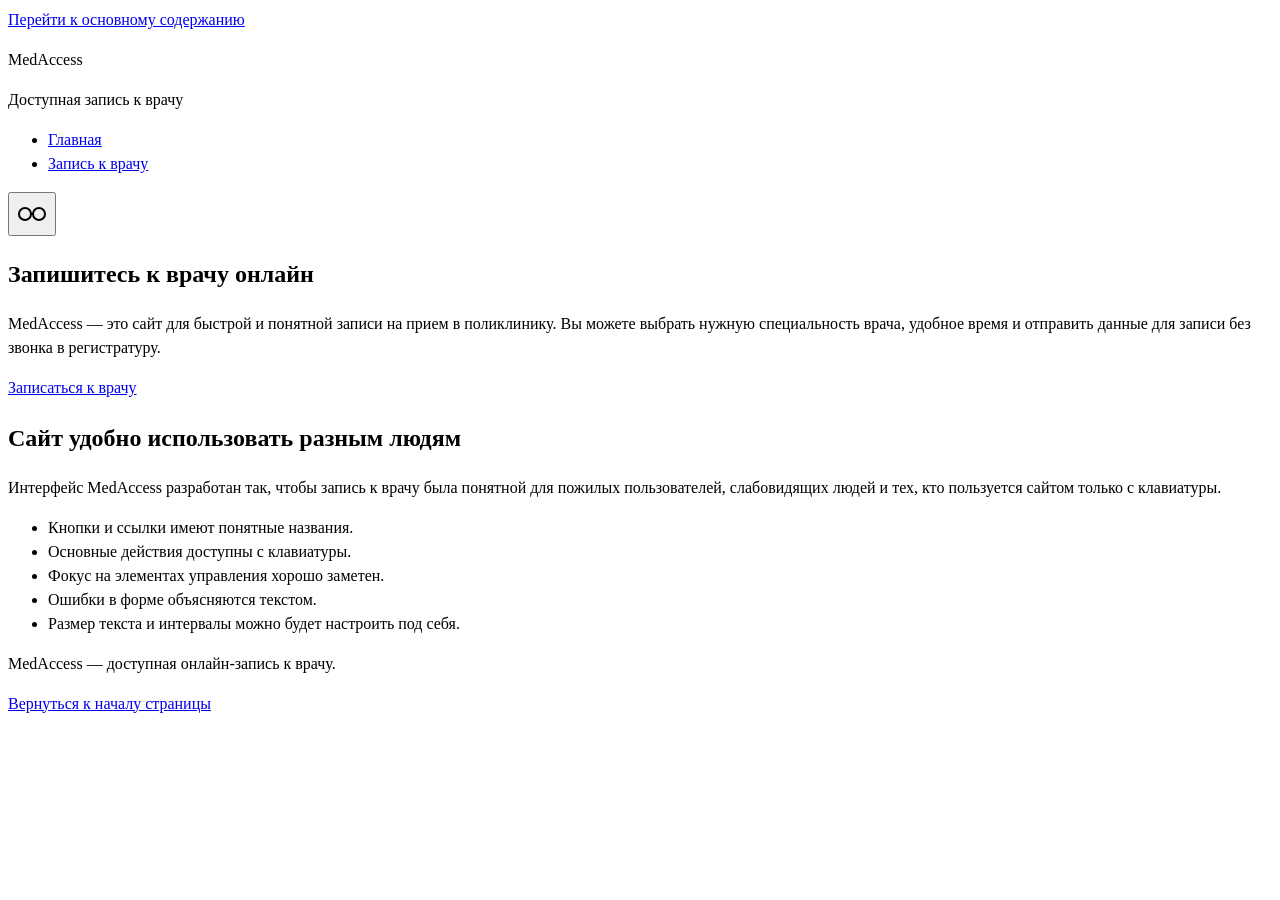
<file: index.html>
<!doctype html>
<html lang="ru">
  <head>
    <meta charset="utf-8">
    <meta name="viewport" content="width=device-width, initial-scale=1">
    <title>MedAccess — запись к врачу</title>
    <link rel="stylesheet" href="css/styles.css">
  </head>
  <body>
    <a class="skip-link" href="#main-content">Перейти к основному содержанию</a>

    <aside
      id="accessibility-panel"
      class="accessibility-panel"
      aria-labelledby="accessibility-panel-title"
      hidden
    >
      <div class="container">
        <h2 id="accessibility-panel-title">Настройки отображения</h2>

        <form class="accessibility-form" aria-label="Настройки отображения сайта">
          <fieldset>
            <legend>Размер шрифта</legend>
            <label>
              <input type="radio" name="font-size" value="normal" checked>
              Обычный
            </label>
            <label>
              <input type="radio" name="font-size" value="large">
              Крупный
            </label>
            <label>
              <input type="radio" name="font-size" value="extra-large">
              Очень крупный
            </label>
          </fieldset>

          <fieldset>
            <legend>Межбуквенный интервал</legend>
            <label>
              <input type="radio" name="letter-spacing" value="normal" checked>
              Обычный
            </label>
            <label>
              <input type="radio" name="letter-spacing" value="increased">
              Увеличенный
            </label>
            <label>
              <input type="radio" name="letter-spacing" value="large">
              Большой
            </label>
          </fieldset>

          <fieldset>
            <legend>Межстрочный интервал</legend>
            <label>
              <input type="radio" name="line-height" value="normal" checked>
              Обычный
            </label>
            <label>
              <input type="radio" name="line-height" value="increased">
              Увеличенный
            </label>
            <label>
              <input type="radio" name="line-height" value="large">
              Большой
            </label>
          </fieldset>

          <p class="focus-note">Подсветка фокуса всегда включена.</p>
        </form>
      </div>
    </aside>

    <header class="site-header">
      <div class="container">
        <p class="site-name">MedAccess</p>
        <p class="site-description">Доступная запись к врачу</p>

        <nav class="main-nav" aria-label="Основная навигация">
          <ul>
            <li><a href="#home" aria-current="page">Главная</a></li>
            <li><a href="doctors.html">Запись к врачу</a></li>
          </ul>
        </nav>

        <button
          type="button"
          class="accessibility-toggle"
          aria-controls="accessibility-panel"
          aria-expanded="false"
          aria-label="Открыть настройки отображения"
        >
          <svg
            class="accessibility-toggle-icon"
            width="32"
            height="18"
            viewBox="0 0 32 18"
            aria-hidden="true"
            focusable="false"
          >
            <circle cx="9" cy="9" r="6"></circle>
            <circle cx="23" cy="9" r="6"></circle>
            <path d="M15 9h2"></path>
          </svg>
        </button>
      </div>
    </header>

    <main id="main-content" class="site-main">
      <section id="home" class="screen screen-home" aria-labelledby="home-title">
        <div class="container">
          <h1 id="home-title">Запишитесь к врачу онлайн</h1>
          <p class="lead">
            MedAccess — это сайт для быстрой и понятной записи на прием в поликлинику.
            Вы можете выбрать нужную специальность врача, удобное время и отправить данные
            для записи без звонка в регистратуру.
          </p>

          <div class="home-actions" id="appointment-start">
            <a class="button-link" href="doctors.html">Записаться к врачу</a>
          </div>
        </div>
      </section>

      <section
        id="accessibility-summary"
        class="screen screen-summary"
        aria-labelledby="accessibility-summary-title"
      >
        <div class="container">
          <h2 id="accessibility-summary-title">Сайт удобно использовать разным людям</h2>
          <p>
            Интерфейс MedAccess разработан так, чтобы запись к врачу была понятной
            для пожилых пользователей, слабовидящих людей и тех, кто пользуется сайтом
            только с клавиатуры.
          </p>
          <ul class="feature-list">
            <li>Кнопки и ссылки имеют понятные названия.</li>
            <li>Основные действия доступны с клавиатуры.</li>
            <li>Фокус на элементах управления хорошо заметен.</li>
            <li>Ошибки в форме объясняются текстом.</li>
            <li>Размер текста и интервалы можно будет настроить под себя.</li>
          </ul>
        </div>
      </section>

      <div
        id="live-region"
        class="visually-hidden"
        role="status"
        aria-live="polite"
        aria-atomic="true"
      ></div>
    </main>

    <footer class="site-footer">
      <div class="container">
        <p>MedAccess — доступная онлайн-запись к врачу.</p>
        <a href="#home">Вернуться к началу страницы</a>
      </div>
    </footer>

    <script src="js/app.js"></script>
  </body>
</html>
</file>
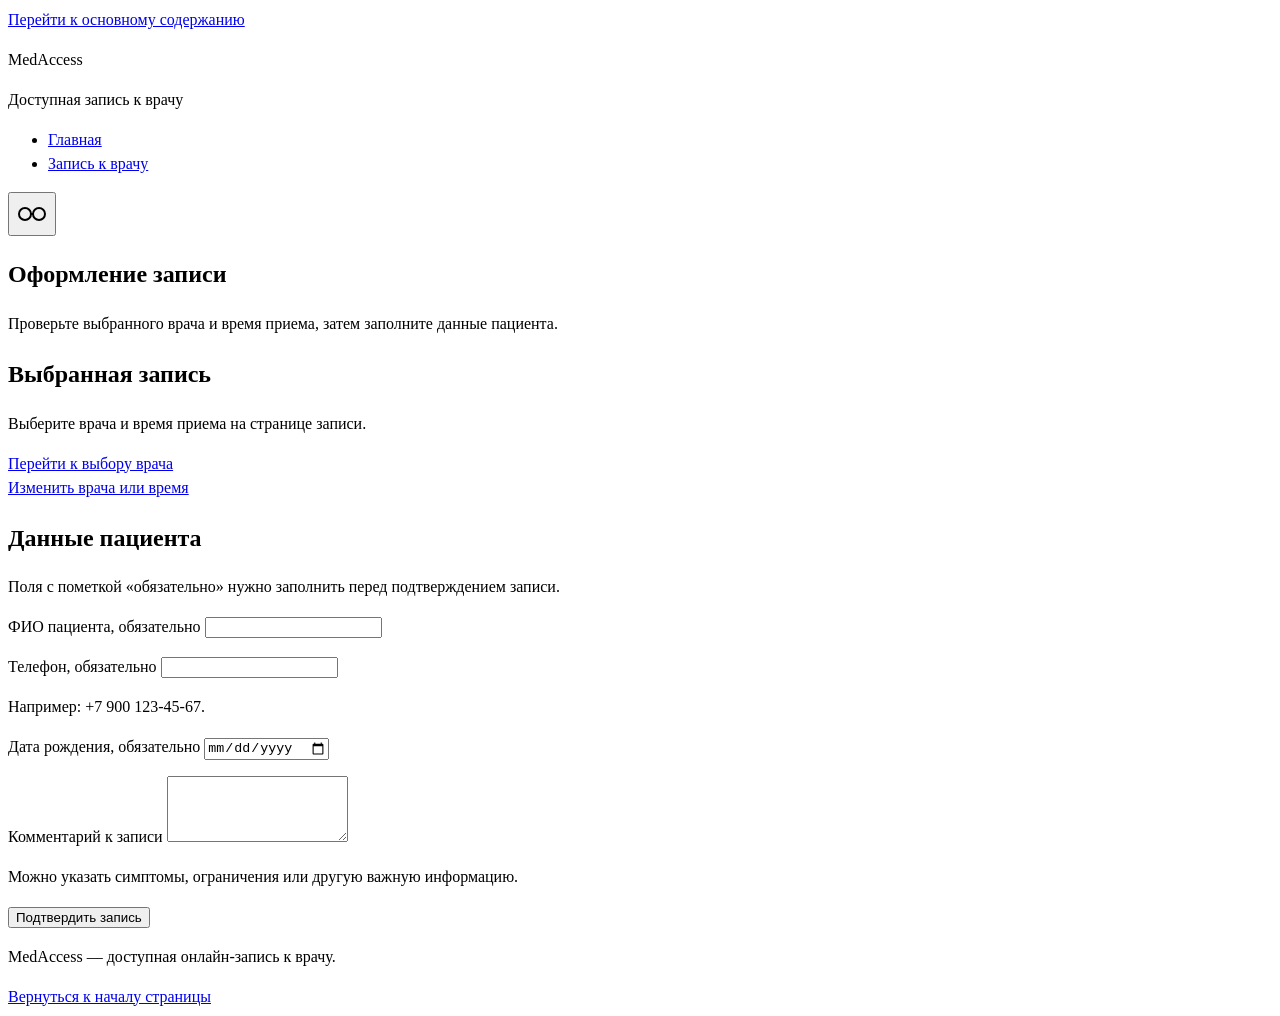
<file: appointment.html>
<!doctype html>
<html lang="ru">
  <head>
    <meta charset="utf-8">
    <meta name="viewport" content="width=device-width, initial-scale=1">
    <title>Оформление записи — MedAccess</title>
    <link rel="stylesheet" href="css/styles.css">
  </head>
  <body>
    <a class="skip-link" href="#main-content">Перейти к основному содержанию</a>

    <aside
      id="accessibility-panel"
      class="accessibility-panel"
      aria-labelledby="accessibility-panel-title"
      hidden
    >
      <div class="container">
        <h2 id="accessibility-panel-title">Настройки отображения</h2>

        <form class="accessibility-form" aria-label="Настройки отображения сайта">
          <fieldset>
            <legend>Размер шрифта</legend>
            <label>
              <input type="radio" name="font-size" value="normal" checked>
              Обычный
            </label>
            <label>
              <input type="radio" name="font-size" value="large">
              Крупный
            </label>
            <label>
              <input type="radio" name="font-size" value="extra-large">
              Очень крупный
            </label>
          </fieldset>

          <fieldset>
            <legend>Межбуквенный интервал</legend>
            <label>
              <input type="radio" name="letter-spacing" value="normal" checked>
              Обычный
            </label>
            <label>
              <input type="radio" name="letter-spacing" value="increased">
              Увеличенный
            </label>
            <label>
              <input type="radio" name="letter-spacing" value="large">
              Большой
            </label>
          </fieldset>

          <fieldset>
            <legend>Межстрочный интервал</legend>
            <label>
              <input type="radio" name="line-height" value="normal" checked>
              Обычный
            </label>
            <label>
              <input type="radio" name="line-height" value="increased">
              Увеличенный
            </label>
            <label>
              <input type="radio" name="line-height" value="large">
              Большой
            </label>
          </fieldset>

          <p class="focus-note">Подсветка фокуса всегда включена.</p>
        </form>
      </div>
    </aside>

    <header class="site-header">
      <div class="container">
        <p class="site-name">MedAccess</p>
        <p class="site-description">Доступная запись к врачу</p>

        <nav class="main-nav" aria-label="Основная навигация">
          <ul>
            <li><a href="index.html">Главная</a></li>
            <li><a href="doctors.html">Запись к врачу</a></li>
          </ul>
        </nav>

        <button
          type="button"
          class="accessibility-toggle"
          aria-controls="accessibility-panel"
          aria-expanded="false"
          aria-label="Открыть настройки отображения"
        >
          <svg
            class="accessibility-toggle-icon"
            width="32"
            height="18"
            viewBox="0 0 32 18"
            aria-hidden="true"
            focusable="false"
          >
            <circle cx="9" cy="9" r="6"></circle>
            <circle cx="23" cy="9" r="6"></circle>
            <path d="M15 9h2"></path>
          </svg>
        </button>
      </div>
    </header>

    <main id="main-content" class="site-main">
      <section class="screen appointment-screen" aria-labelledby="appointment-title">
        <div class="container">
          <h1 id="appointment-title">Оформление записи</h1>
          <p class="lead">
            Проверьте выбранного врача и время приема, затем заполните данные пациента.
          </p>

          <section class="appointment-summary" aria-labelledby="appointment-summary-title">
            <h2 id="appointment-summary-title">Выбранная запись</h2>
            <div id="appointment-summary" aria-live="polite">
              <p>Выберите врача и время приема на странице записи.</p>
            </div>
            <a href="doctors.html">Изменить врача или время</a>
          </section>

          <section class="patient-section" aria-labelledby="patient-form-title">
            <h2 id="patient-form-title">Данные пациента</h2>
            <p id="patient-form-description">
              Поля с пометкой «обязательно» нужно заполнить перед подтверждением записи.
            </p>

            <form id="patient-form" novalidate aria-describedby="patient-form-description">
              <div class="form-field">
                <label for="patient-name">ФИО пациента, обязательно</label>
                <input
                  id="patient-name"
                  name="patient-name"
                  type="text"
                  autocomplete="name"
                  required
                  aria-describedby="patient-name-error"
                >
                <p id="patient-name-error" class="field-error" aria-live="polite"></p>
              </div>

              <div class="form-field">
                <label for="patient-phone">Телефон, обязательно</label>
                <input
                  id="patient-phone"
                  name="patient-phone"
                  type="tel"
                  autocomplete="tel"
                  inputmode="tel"
                  required
                  aria-describedby="patient-phone-error patient-phone-hint"
                >
                <p id="patient-phone-hint" class="field-hint">Например: +7 900 123-45-67.</p>
                <p id="patient-phone-error" class="field-error" aria-live="polite"></p>
              </div>

              <div class="form-field">
                <label for="patient-birthdate">Дата рождения, обязательно</label>
                <input
                  id="patient-birthdate"
                  name="patient-birthdate"
                  type="date"
                  required
                  aria-describedby="patient-birthdate-error"
                >
                <p id="patient-birthdate-error" class="field-error" aria-live="polite"></p>
              </div>

              <div class="form-field">
                <label for="patient-comment">Комментарий к записи</label>
                <textarea
                  id="patient-comment"
                  name="patient-comment"
                  rows="4"
                  aria-describedby="patient-comment-hint"
                ></textarea>
                <p id="patient-comment-hint" class="field-hint">
                  Можно указать симптомы, ограничения или другую важную информацию.
                </p>
              </div>

              <div id="patient-form-errors" class="form-errors" aria-live="assertive"></div>

              <button type="submit">Подтвердить запись</button>
            </form>

            <div id="appointment-result" class="appointment-result" aria-live="polite"></div>
          </section>

          <div
            id="live-region"
            class="visually-hidden"
            role="status"
            aria-live="polite"
            aria-atomic="true"
          ></div>
        </div>
      </section>
    </main>

    <footer class="site-footer">
      <div class="container">
        <p>MedAccess — доступная онлайн-запись к врачу.</p>
        <a href="#main-content">Вернуться к началу страницы</a>
      </div>
    </footer>

    <script src="js/mock-data.js"></script>
    <script src="js/app.js"></script>
  </body>
</html>
</file>
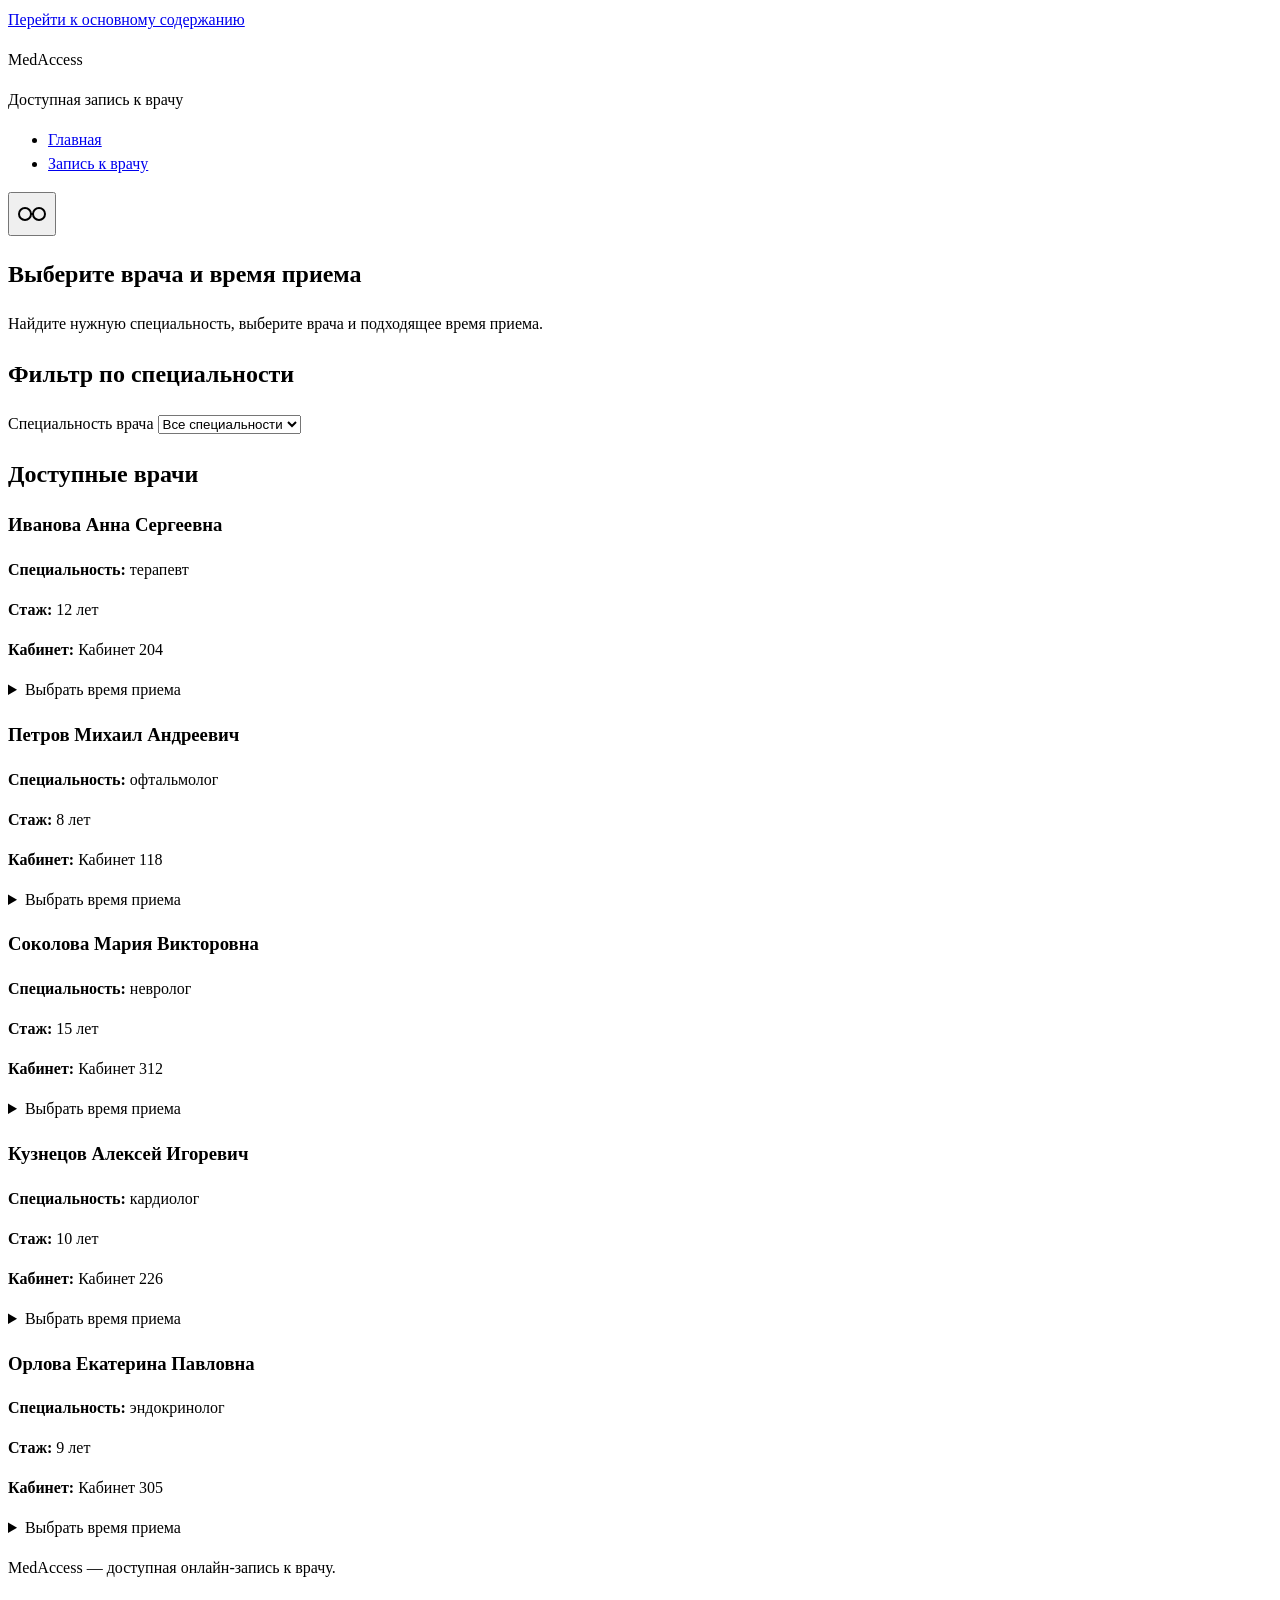
<file: doctors.html>
<!doctype html>
<html lang="ru">
  <head>
    <meta charset="utf-8">
    <meta name="viewport" content="width=device-width, initial-scale=1">
    <title>Выбор врача — MedAccess</title>
    <link rel="stylesheet" href="css/styles.css">
  </head>
  <body>
    <a class="skip-link" href="#main-content">Перейти к основному содержанию</a>

    <aside
      id="accessibility-panel"
      class="accessibility-panel"
      aria-labelledby="accessibility-panel-title"
      hidden
    >
      <div class="container">
        <h2 id="accessibility-panel-title">Настройки отображения</h2>

        <form class="accessibility-form" aria-label="Настройки отображения сайта">
          <fieldset>
            <legend>Размер шрифта</legend>
            <label>
              <input type="radio" name="font-size" value="normal" checked>
              Обычный
            </label>
            <label>
              <input type="radio" name="font-size" value="large">
              Крупный
            </label>
            <label>
              <input type="radio" name="font-size" value="extra-large">
              Очень крупный
            </label>
          </fieldset>

          <fieldset>
            <legend>Межбуквенный интервал</legend>
            <label>
              <input type="radio" name="letter-spacing" value="normal" checked>
              Обычный
            </label>
            <label>
              <input type="radio" name="letter-spacing" value="increased">
              Увеличенный
            </label>
            <label>
              <input type="radio" name="letter-spacing" value="large">
              Большой
            </label>
          </fieldset>

          <fieldset>
            <legend>Межстрочный интервал</legend>
            <label>
              <input type="radio" name="line-height" value="normal" checked>
              Обычный
            </label>
            <label>
              <input type="radio" name="line-height" value="increased">
              Увеличенный
            </label>
            <label>
              <input type="radio" name="line-height" value="large">
              Большой
            </label>
          </fieldset>

          <p class="focus-note">Подсветка фокуса всегда включена.</p>
        </form>
      </div>
    </aside>

    <header class="site-header">
      <div class="container">
        <p class="site-name">MedAccess</p>
        <p class="site-description">Доступная запись к врачу</p>

        <nav class="main-nav" aria-label="Основная навигация">
          <ul>
            <li><a href="index.html">Главная</a></li>
            <li><a href="doctors.html" aria-current="page">Запись к врачу</a></li>
          </ul>
        </nav>

        <button
          type="button"
          class="accessibility-toggle"
          aria-controls="accessibility-panel"
          aria-expanded="false"
          aria-label="Открыть настройки отображения"
        >
          <svg
            class="accessibility-toggle-icon"
            width="32"
            height="18"
            viewBox="0 0 32 18"
            aria-hidden="true"
            focusable="false"
          >
            <circle cx="9" cy="9" r="6"></circle>
            <circle cx="23" cy="9" r="6"></circle>
            <path d="M15 9h2"></path>
          </svg>
        </button>
      </div>
    </header>

    <main id="main-content" class="site-main">
      <section class="screen doctors-screen" aria-labelledby="doctors-title">
        <div class="container">
          <h1 id="doctors-title">Выберите врача и время приема</h1>
          <p class="lead">
            Найдите нужную специальность, выберите врача и подходящее время приема.
          </p>

          <form class="doctor-filter" aria-labelledby="doctor-filter-title">
            <h2 id="doctor-filter-title">Фильтр по специальности</h2>
            <label for="specialty-filter">Специальность врача</label>
            <select id="specialty-filter" name="specialty">
              <option value="">Все специальности</option>
            </select>
          </form>

          <section class="doctors-list" aria-labelledby="available-doctors-title">
            <h2 id="available-doctors-title">Доступные врачи</h2>
            <div id="doctors-list" aria-live="polite"></div>
          </section>

          <div
            id="live-region"
            class="visually-hidden"
            role="status"
            aria-live="polite"
            aria-atomic="true"
          ></div>
        </div>
      </section>
    </main>

    <footer class="site-footer">
      <div class="container">
        <p>MedAccess — доступная онлайн-запись к врачу.</p>
        <a href="#main-content">Вернуться к началу страницы</a>
      </div>
    </footer>

    <script src="js/mock-data.js"></script>
    <script src="js/app.js"></script>
  </body>
</html>
</file>
<file: css/styles.css>
.visually-hidden {
  position: absolute;
  width: 1px;
  height: 1px;
  padding: 0;
  margin: -1px;
  overflow: hidden;
  clip: rect(0, 0, 0, 0);
  white-space: nowrap;
  border: 0;
}

body.font-size-normal {
  font-size: 100%;
}

body.font-size-large {
  font-size: 120%;
}

body.font-size-extra-large {
  font-size: 140%;
}

body.line-height-normal {
  line-height: 1.5;
}

body.line-height-increased {
  line-height: 1.8;
}

body.line-height-large {
  line-height: 2;
}

body.letter-spacing-normal {
  letter-spacing: normal;
}

body.letter-spacing-increased {
  letter-spacing: 0.04em;
}

body.letter-spacing-large {
  letter-spacing: 0.08em;
}

.accessibility-toggle {
  display: inline-flex;
  align-items: center;
  justify-content: center;
  min-width: 2.75rem;
  min-height: 2.75rem;
}

.accessibility-toggle-icon {
  fill: none;
  stroke: currentColor;
  stroke-width: 2;
}

.accessibility-panel {
  border-bottom: 1px solid #1f2937;
  background: #ffffff;
}

.accessibility-panel .container {
  padding-block: 1rem;
}

.accessibility-form {
  display: grid;
  gap: 1rem;
}

.accessibility-form fieldset {
  margin: 0;
  padding: 0;
  border: 0;
}

.accessibility-form legend {
  margin-bottom: 0.5rem;
  font-weight: 700;
}

.accessibility-form label {
  display: inline-flex;
  align-items: center;
  min-height: 2.75rem;
  margin-right: 0.5rem;
}

.focus-note {
  margin: 0;
}
</file>
